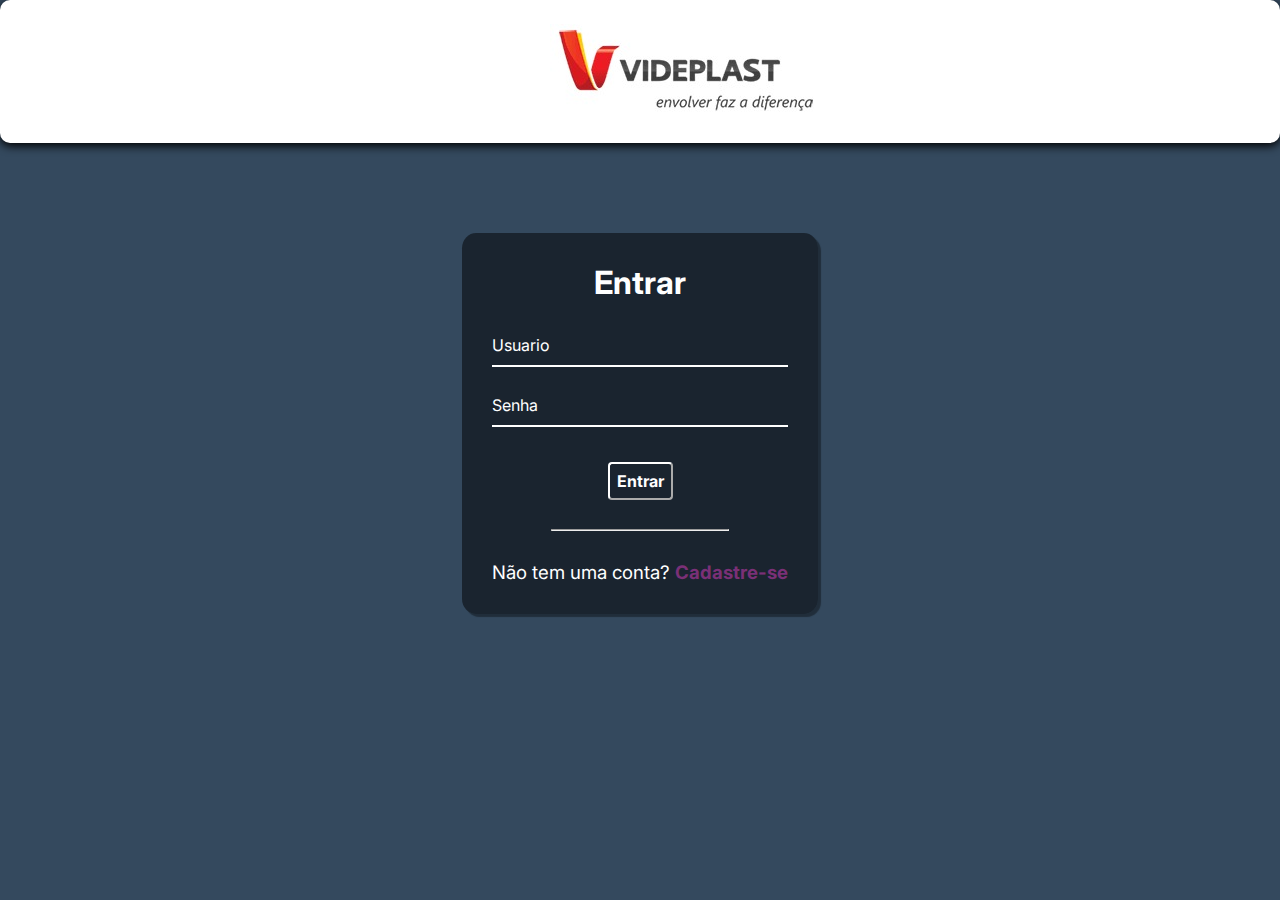
<file: index.html>
<!DOCTYPE html>
<html lang="en">
  <head>
    <meta charset="UTF-8" />
    <meta name="viewport" content="width=device-width, initial-scale=1.0" />
    <title>Videplast</title>
    <link rel="stylesheet" href="tela inicial/css/index.css" />
    
  </head>

  <body>
    <header>
      <div class="nav-bar">
        <div class="logo">
          <img src="img/Untitled.jpg" alt="" />
        </div>
      </div>
    </header>

    <div class="menu">
      <div class="button">
        <button class="btn" onclick="cadastro()">Cadastro</button>
        <button class="btn" onclick="relatorio()">Relatorio</button>
      </div>
    </div>

    <section> 
      <div class="box">
        <form action="">
            <fieldset>
                <legend><b>Registro</b></legend>
                <br>
                <div class="inputBox">
                    <input type="text" name="nome" id="nome" class="inputUser" required>
                    <label for="nome" class="labelInput">Veiculo:</label>
                </div>
                <br><br>
                <div class="inputBox">
                    <input type="text" name="email" id="email" class="inputUser" required>
                    <label for="email" class="labelInput">Placa:</label>
                </div>
                <br><br>
                <div class="inputBox">
                    <input type="tel" name="telefone" id="telefone" class="inputUser" required>
                    <label for="telefone" class="labelInput">Km de saida:</label>
                </div>
                <br><br>
                <div class="inputBox">
                    <input type="text" name="cidade" id="cidade" class="inputUser" required>
                    <label for="cidade" class="labelInput">Km de retorno:</label>
                </div>
                <br><br>
                <div class="inputBox">
                    <input type="text" name="estado" id="estado" class="inputUser" required>
                    <label for="estado" class="labelInput">Motorista:</label>
                </div>
                <br><br>
               
                <br><br>
                <input type="submit" name="submit" id="submit">
            </fieldset>
        </form>
    </div>
    </section>
    <script src="tela inicial/js/index.js"></script>
   
    
  </body>
</html>
</file>
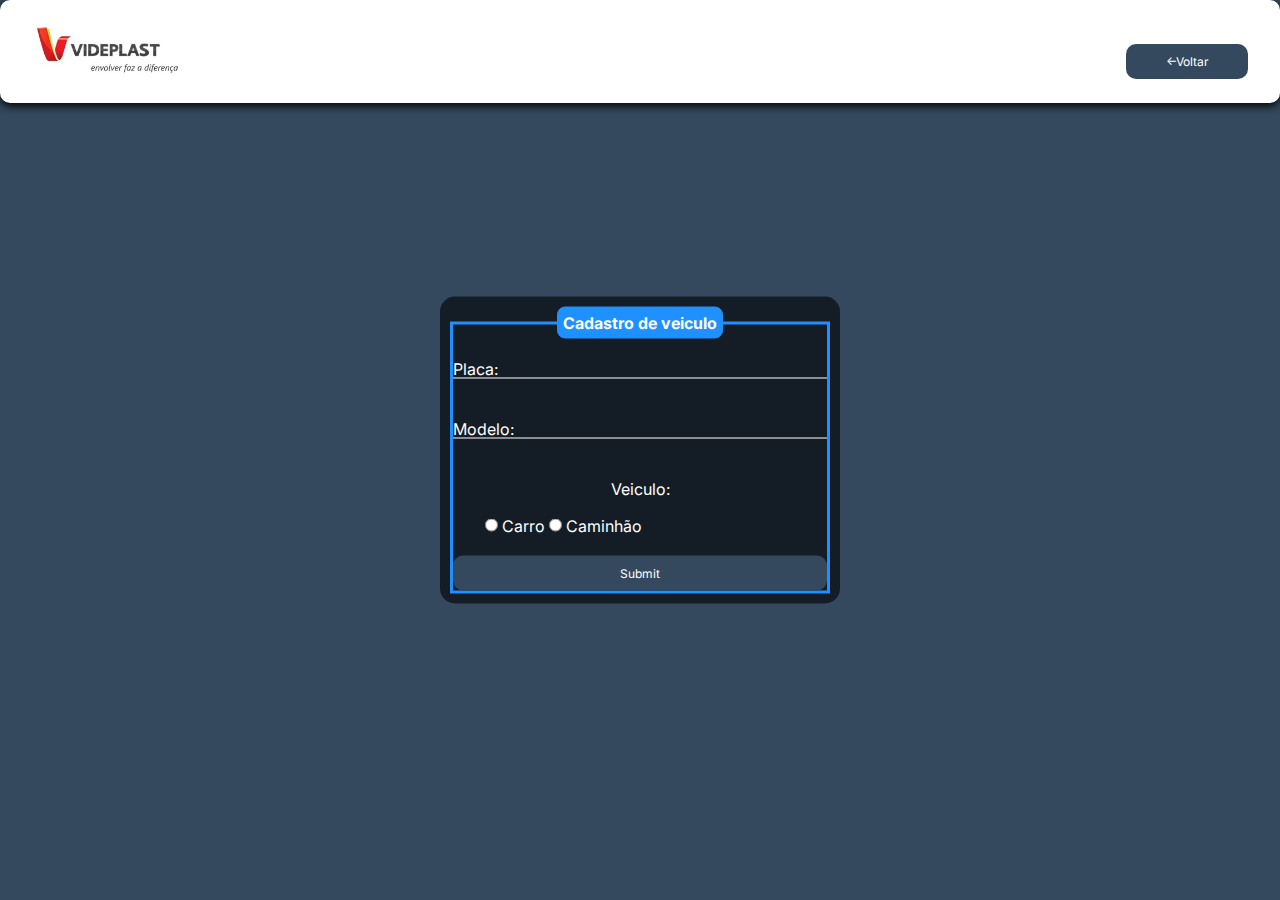
<file: cadastro/html/cadastro.html>
<!DOCTYPE html>
<html lang="en">
<head>
    <meta charset="UTF-8">
    <meta http-equiv="X-UA-Compatible" content="IE=edge">
    <meta name="viewport" content="width=device-width, initial-scale=1.0">
    <title>Videplast</title>
    <link rel="stylesheet" href="../css/cadastro.css">
   
</head>
<body>
    <header>
        <div class="nav-bar">
          <div class="logo">
            <img src="../../img/Untitled.jpg" alt="" />
          </div>
          <button class="voltar" onclick="voltar()"><-Voltar</button>
        </div>
      </header>

      <div class="box">
        <form action="">
            <fieldset>
                <legend><b>Cadastro de veiculo</b></legend>
                <br>
                <div class="inputBox">
                    <input type="text" name="nome" id="nome" class="inputUser" required>
                    <label for="nome" class="labelInput">Placa:</label>
                </div>
                <br><br>
                <div class="inputBox">
                    <input type="text" name="email" id="email" class="inputUser" required>
                    <label for="email" class="labelInput">Modelo:</label>
                </div>
                <br><br>
                
                <p>Veiculo:</p>

                <input type="radio" id="carro" name="genero" value="carro" required>
                <label for="carro">Carro</label>
                
                <input type="radio" id="caminhao" name="genero" value="caminhao" required>
                <label for="caminhao">Caminhão</label>
                <br>
                
                <input type="submit" name="submit" id="submit">
            </fieldset>
        </form>
    </div>

    <script src="../js/cadastro.js"></script>
</body>
</html>
</file>
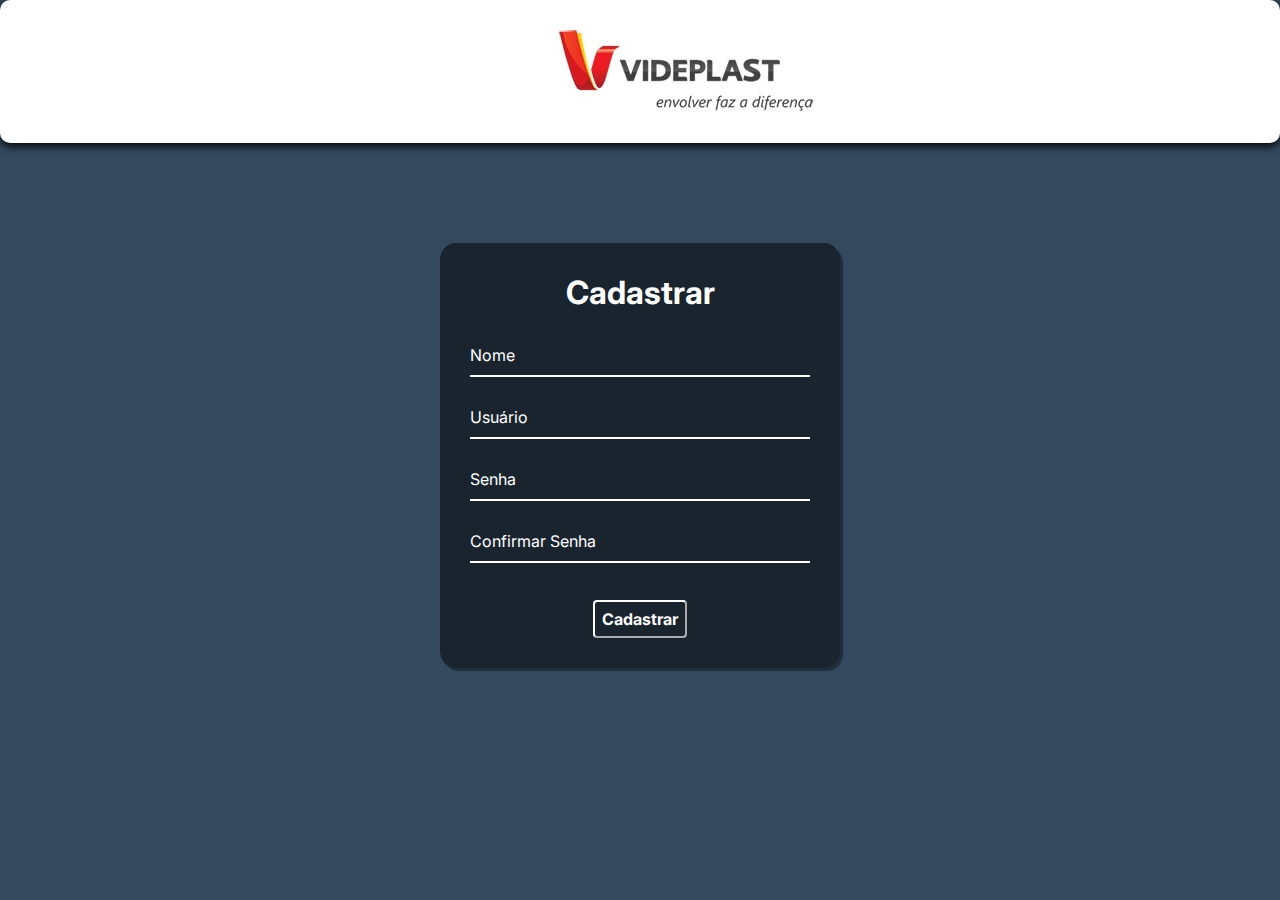
<file: login/html/cadastro.html>
<!DOCTYPE html>
<html lang="en">
<head>
    <meta charset="UTF-8">
    <meta http-equiv="X-UA-Compatible" content="IE=edge">
    <meta name="viewport" content="width=device-width, initial-scale=1.0">
    <title>Videplast</title>
    <link rel="stylesheet" href="../css/cadastro.css">
</head>
<body>
    <!-- Topo -->
    <header>
        <div class="nav-bar">
          <div class="logo">
            <img src="../../img/Untitled.jpg" alt="" />
          </div>
        </div>
      </header>
 <!--Fim topo -->

  <!-- Area de cadastro -->
    <div class="container">
        <div class="card">
          <h1>Cadastrar</h1>
  
          <div id="msgError"></div>
          <div id="msgSuccess"></div>
  
          <div class="label-float">
            <input type="text" id="nome" placeholder=" " required />
            <label id="labelNome" for="nome">Nome</label>
          </div>
  
          <div class="label-float">
            <input type="text" id="usuario" placeholder=" " required />
            <label id="labelUsuario" for="usuario">Usuário</label>
          </div>
  
          <div class="label-float">
            <input type="password" id="senha" placeholder=" " required />
            <label id="labelSenha" for="senha">Senha</label>
            <i id="verSenha" class="fa fa-eye" aria-hidden="true"></i>
          </div>
  
          <div class="label-float">
            <input type="password" id="confirmSenha" placeholder=" " required />
            <label id="labelConfirmSenha" for="confirmSenha"
              >Confirmar Senha</label
            >
            <i id="verConfirmSenha" class="fa fa-eye" aria-hidden="true"></i>
          </div>
  
          <div class="justify-center">
            <button onclick="cadastrar()">Cadastrar</button>
          </div>
        </div>
      </div>
  <!-- Fim area de cadastro -->
      <script src="../js/cadastro.js"></script>
</body>
</html>
</file>
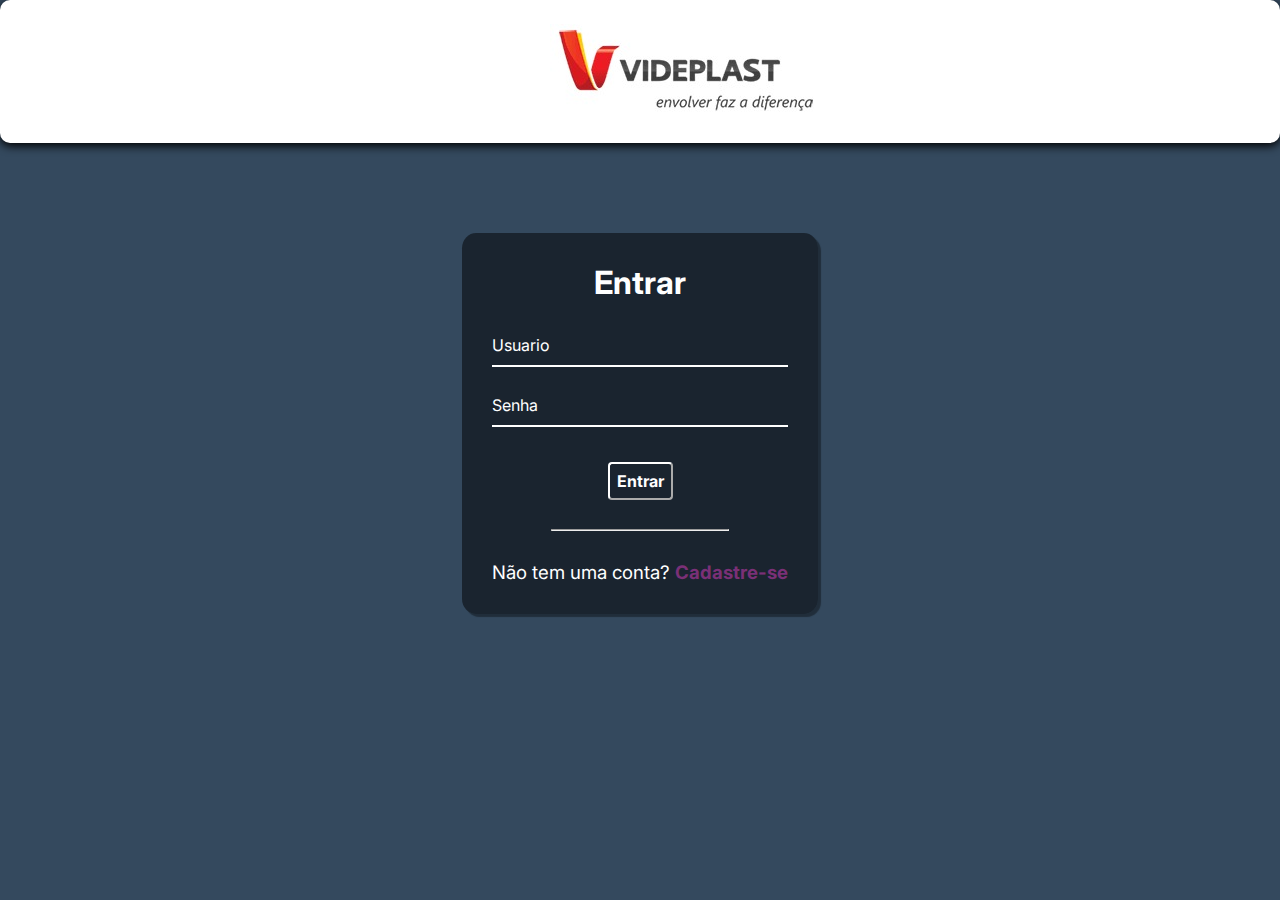
<file: login/html/login.html>
<!DOCTYPE html>
<html lang="en">
<head>
    <meta charset="UTF-8">
    <meta name="viewport" content="width=device-width, initial-scale=1.0">
    <title>Videplast</title>
    <link rel="stylesheet" href="../css/login.css">
</head>
<body>
    <!-- Cabeçalho  -->
    <header>
        <div class="nav-bar">
          <div class="logo">
            <img src="../../img/Untitled.jpg" alt="" />
          </div>
        </div>
      </header>

      <div class="container">
        <div class="card">
          <h1>Entrar</h1>
  
          <div id="msgError"></div>
  
          <div class="label-float">
            <input type="text" id="usuario" paceholder="" required />
            <label id="userLabel" for="usuario">Usuario</label>
          </div>
  
          <div class="label-float">
            <input type="password" id="senha" paceholder="" required />
            <label id="senhaLabel" for="senha">Senha</label>
            <i class="fa fa-eye" aria-hidden="true"></i>
          </div>
  
          <div class="justify-center">
            <button onclick="entrar()">Entrar</button>
          </div>
  
          <div class="justify-center">
            <hr />
          </div>
  
          <p>
            Não tem uma conta?
            <a href="cadastro.html"> Cadastre-se </a>
          </p>
        </div>
      </div>

      <script src="../js/login.js"></script>
</body>
</html>
</file>
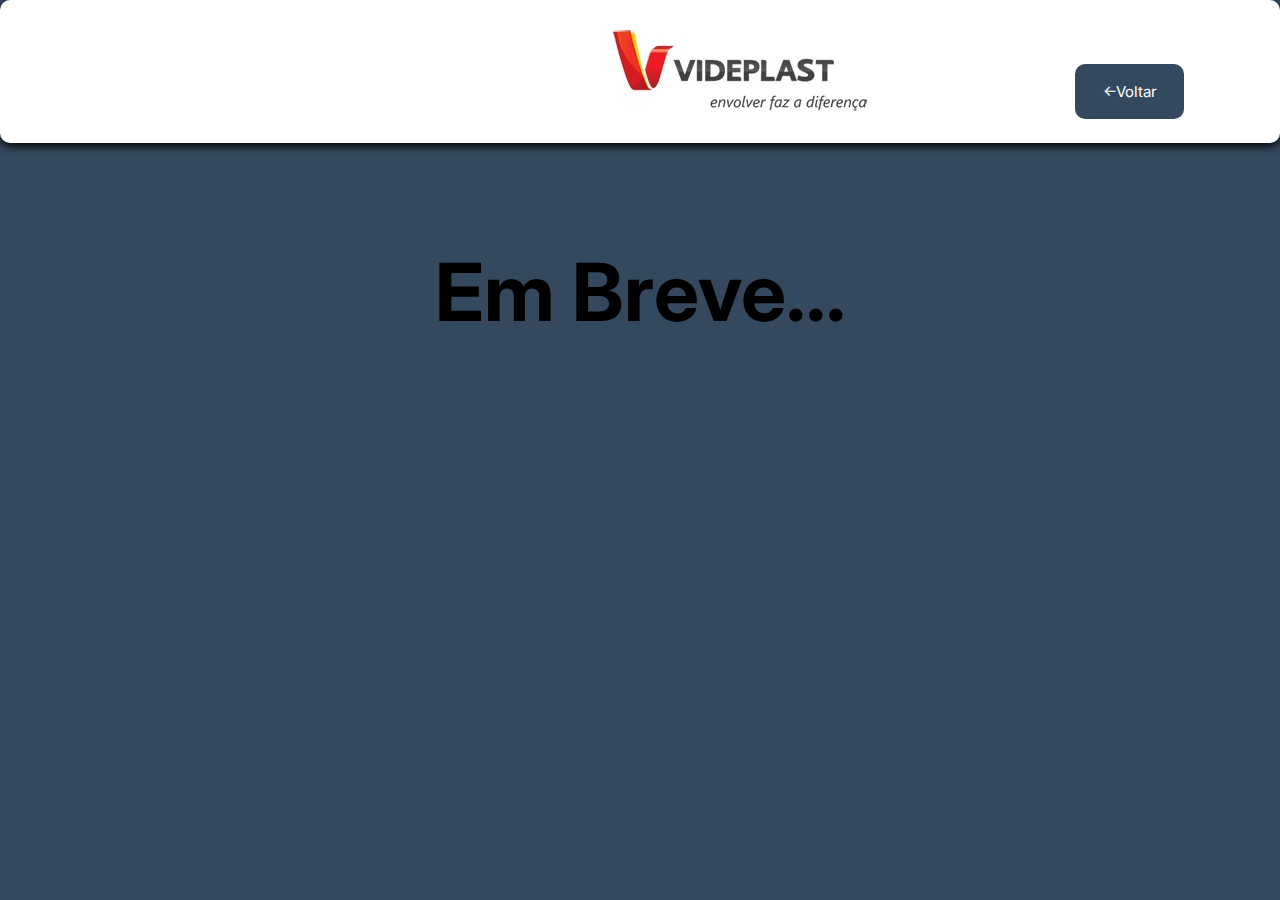
<file: relatorio/html/relatorio.html>
<!DOCTYPE html>
<html lang="en">
<head>
    <meta charset="UTF-8">
    <meta http-equiv="X-UA-Compatible" content="IE=edge">
    <meta name="viewport" content="width=device-width, initial-scale=1.0">
    <title>Videplast</title>
    <link rel="stylesheet" href="../css/relatorio.css">
</head>
<body>
    <header>
        <div class="nav-bar">
          <div class="logo">
            <img src="../../img/Untitled.jpg" alt="" />
          </div>
          <button class="voltar" onclick="voltar()"><-Voltar</button>
        </div>
      </header>

      <h1> Em Breve...</h1>
      <script src="../js/relatorio.js"></script>
</body>
</html>
</file>
<file: tela inicial/css/index.css>
@import url('https://fonts.googleapis.com/css2?family=Inter:wght@200;300;400;500&display=swap');

* {
    padding: 0;
    margin: 0;
    font-family: 'Inter', sans-serif;
    box-sizing: border-box;
}

body {
    background-color: #34495e;
}

/* Início NavBar */
header {
    background-color: #ffffff;
    box-shadow: 0px 3px 10px #000000;
    border-radius: 10px;
}

.nav-bar {
    display: flex;
    justify-content: space-between;
    padding: 1.5rem 6rem;
    border-radius: 50px;
}

.logo img {
    width: 100%;
    margin-left: 180%;
    transform: translate(-2rem, 0rem);
}

/*Fim nav-bar*/

.menu {
    margin-top: 50px;
    background-color: #ffffff;
    box-shadow: 0px 3px 10px #000000;
    padding: 1.5rem 6rem;
    display: flex;
    border-radius: 10px;
}

/*Menu*/
button {
    font-size: 15px;
    width: 110px;
    height: 30px;
    border-radius: 20px;
    text-align: center;
    cursor: pointer;
    background-color: #34495e;
    color: #000000;
}

.btn {
    transform: translate(29rem, 0rem);
}

.btn {
    background-color: transparent;
    border: 1px solid #000000;
    color: #000000;
}

.btn:hover {
    background-color: #566981;
    border: 1px solid #566981;
}

/*Fim Menu*/

/*Registro*/

.box {
    color: white;
    position: absolute;
    top: 90%;
    left: 50%;
    transform: translate(-50%, -50%);
    background-color: rgba(0, 0, 0, 0.6);
    padding: 15px;
    border-radius: 15px;
    width: 90%; /* Ajuste a largura para telas menores */
    max-width: 400px; /* Defina uma largura máxima para evitar que fique muito largo */
    margin: 0 auto; /* Centralize horizontalmente */
}

fieldset {
    border: 3px solid dodgerblue;
}

legend {
    border: 1px solid dodgerblue;
    padding: 10px;
    text-align: center;
    background-color: dodgerblue;
    border-radius: 8px;
}

.inputBox {
    position: relative;
}

.inputUser {
    background: none;
    border: none;
    border-bottom: 1px solid white;
    outline: none;
    color: white;
    font-size: 15px;
    width: 100%;
    letter-spacing: 2px;
}

.labelInput {
    position: absolute;
    top: 0px;
    left: 0px;
    pointer-events: none;
    transition: .5s;
}

.inputUser:focus ~ .labelInput,
.inputUser:valid ~ .labelInput {
    top: -20px;
    font-size: 12px;
    color: dodgerblue;
}

#data_nascimento {
    border: none;
    padding: 8px;
    border-radius: 10px;
    outline: none;
    font-size: 15px;
}

#submit {
    background-color: #34495e;
    width: 100%; /* Ajuste a largura para telas menores */
    max-width: 500px; /* Defina uma largura máxima */
    margin: 20px auto; /* Centralize horizontalmente */
    border: none;
    padding: 15px;
    color: white;
    font-size: 15px;
    cursor: pointer;
    border-radius: 10px;
}

#submit:hover {
    background-color: rgb(0, 80, 172);
}

@media (max-width: 768px) {
    .nav-bar {
        padding: 1.5rem 1rem;
    }

    .logo img {
        margin-left: 0;
        transform: none;
    }

    .menu {
        padding: 1.5rem 1rem;
    }

    .btn {
        
        transform: none;
    }

    .box {
        top: 35rem;
        width: 90%;
    }

    #submit {
        width: 100%;
    }
}
</file>
<file: cadastro/css/cadastro.css>
@import url('https://fonts.googleapis.com/css2?family=Inter:wght@200;300;400;500&display=swap');

* {
    padding: 0;
    margin: 0;
    font-family: 'Inter', sans-serif;
    box-sizing: border-box;
}

body {
    background-color: #34495e;
}

/* Inicio NavBar */
header {
    background-color: #ffffff;
    box-shadow: 0px 3px 10px #000000;
    border-radius: 10px;
}

.nav-bar {
    display: flex;
    justify-content: space-between;
    padding: 1.5rem 2rem; /* Adjust padding for smaller screens */
    border-radius: 10px;
}

.logo img {
    width: 100%;
    max-width: 150px; /* Limit logo size for smaller screens */
    margin-left: 0px;
    transform: none;
}

.voltar {
    background-color: #34495e;
    width: 10%;
    margin-left: 1rem; /* Adjust margin for smaller screens */
    margin-top: 20px; /* Adjust margin for smaller screens */
    border: none;
    padding: 10px;
    color: white;
    font-size: 12px; /* Adjust font size for smaller screens */
    cursor: pointer;
    border-radius: 10px;
}

.box {
    color: white;
    position: absolute;
    top: 50%;
    left: 50%;
    transform: translate(-50%, -50%);
    background-color: rgba(0, 0, 0, 0.6);
    padding: 10px;
    border-radius: 15px;
    width: 80%; /* Adjust width for smaller screens */
    max-width: 400px; /* Limit maximum width for smaller screens */
}

fieldset {
    border: 3px solid dodgerblue;
}

legend {
    border: 1px solid dodgerblue;
    padding: 5px;
    text-align: center;
    background-color: dodgerblue;
    border-radius: 8px;
}

.inputBox {
    position: relative;
}

.inputUser {
    background: none;
    border: none;
    border-bottom: 1px solid white;
    outline: none;
    color: white;
    font-size: 12px; /* Adjust font size for smaller screens */
    width: 100%;
    letter-spacing: 2px;
    justify-content: center;
}

.labelInput {
    position: absolute;
    top: 0px;
    left: 0px;
    pointer-events: none;
    transition: 0.5s;
}

.inputUser:focus ~ .labelInput,
.inputUser:valid ~ .labelInput {
    top: -10px; /* Adjust top position for smaller screens */
    font-size: 10px; /* Adjust font size for smaller screens */
    color: dodgerblue;
}

#submit {
    background-color: #34495e;
    width: 100%; /* Adjust width for smaller screens */
    margin-right: 1rem; /* Adjust margin for smaller screens */
    margin-top: 20px; /* Adjust margin for smaller screens */
    border: none;
    padding: 10px;
    color: white;
    font-size: 12px; /* Adjust font size for smaller screens */
    cursor: pointer;
    border-radius: 10px;
   
}

p {
    font-size: 16px; /* Adjust font size for smaller screens */
    text-align: center;
}

#carro {
    margin-top: 20px;
    margin-left: 2rem; /* Adjust margin for smaller screens */
}

/* Media Queries for Responsiveness */
@media screen and (max-width: 768px) {
    .nav-bar {
        padding: 1.5rem 1rem; /* Adjust padding for smaller screens */
    }
    
    .logo img {
        max-width: 100px; /* Limit logo size for smaller screens */
    }
    
    .voltar {
        width: 20%;
        font-size: 10px; /* Adjust font size for smaller screens */
    }
    
    .box {
        width: 90%; /* Adjust width for smaller screens */
        max-width: 300px; /* Limit maximum width for smaller screens */
    }
    
    .inputUser {
        font-size: 10px; /* Adjust font size for smaller screens */
    }
    
    #submit {
        width: 100%; /* Adjust width for smaller screens */
        font-size: 10px; /* Adjust font size for smaller screens */
    }
    
    p {
        font-size: 14px; /* Adjust font size for smaller screens */
    }
    
    #carro {
        margin-left: 1rem; /* Adjust margin for smaller screens */
    }
}
</file>
<file: login/css/cadastro.css>
@import url('https://fonts.googleapis.com/css2?family=Inter:wght@200;300;400;500&display=swap');

* {
    padding: 0;
    margin: 0;
    font-family: 'Inter', sans-serif;
    box-sizing: border-box;
}

body {
    background-color: #34495e;
}

/* Início NavBar */
header {
    background-color: #ffffff;
    box-shadow: 0px 3px 10px #000000;
    border-radius: 10px;
}

.nav-bar {
    display: flex;
    justify-content: space-between;
    padding: 1.5rem 6rem;
    border-radius: 50px;
}

.logo img {
    width: 100%;
    margin-left: 180%;
    transform: translate(-2rem, 0rem);
}
/*Fim topo */

.container {
    display: flex;
    justify-content: center;
    width: 100%;
    margin-top: 100px;
  }
  
  .card {
    background-color: #00000080;
    padding: 30px;
    border-radius: 4%;
    box-shadow: 3px 3px 1px 0px #00000060;
    width: 400px;
  }
  
  h1{
    text-align: center;
    margin-bottom: 20px;
    color: #ffffff
  }
  
  .label-float input{
    width: 100%;
    padding: 5px 5px;
    display: inline-block;
    border: 0;
    border-bottom: 2px solid #ffffff;
    background-color: transparent;
    outline: none;
    min-width: 180px;
    font-size: 16px;
    transition: all .3s ease-out;
    border-radius: 0;
    
  }
  
  .label-float{
    position: relative;
    padding-top: 13px;
    margin-top: 5%;
    margin-bottom: 5%;
  }
  
  .label-float input:focus{
    border-bottom: 2px solid #ffffff;
  }
  
  .label-float label{
    color: #ffffff;
    pointer-events: none;
    position: absolute;
    top: 0;
    left: 0;
    margin-top: 13px;
    transition: all .3s ease-out;
  }
  
  .label-float input:focus + label,
  .label-float input:valid + label{
    font-size: 13px;
    margin-top: 0;
    color: #ffffff
  }
  
  button{
    background-color: transparent;
    border-color: #ffffff;
    color: #ffffff;
    padding: 7px;
    font-weight: bold;
    font-size: 12pt;
    margin-top: 20px;
    border-radius: 4px;
    cursor: pointer;
    outline: none;
    transition: all .4s ease-out;
  }
  
  button:hover{
    background-color: #34495e;
    color: #fff;
  }
  
  .justify-center{
    display: flex;
    justify-content: center;
  }
  
  .fa-eye{
    position: absolute;
    top: 15px;
    right: 10px;
    cursor: pointer;
    color: #0d009c;
  }
  
  #msgError{
    text-align: center;
    color: #ff0000;
    background-color: #ffbbbb;
    padding: 10px;
    border-radius: 4px;
    display: none;
  }
  
  #msgSuccess{
    text-align: center;
    color: #00bb00;
    background-color: #bbffbe;
    padding: 10px;
    border-radius: 4px;
    display: none;
  }
  
  @media (max-width: 768px) {
    .nav-bar {
        padding: 1.5rem 0.5rem; /* Espaçamento menor em telas pequenas */
    }

    .container {
        margin-top: 10px; /* Reduzir a margem superior em telas pequenas */
    }

    .card {
        max-width: 95%; /* Reduzir ainda mais a largura do cartão em telas pequenas */
    }
    .logo img{
        margin-left: 3rem;
    }
}
</file>
<file: login/css/login.css>
@import url('https://fonts.googleapis.com/css2?family=Inter:wght@200;300;400;500&display=swap');

* {
    padding: 0;
    margin: 0;
    font-family: 'Inter', sans-serif;
    box-sizing: border-box;
}

body {
    background-color: #34495e;
}

/* Início NavBar */
header {
    background-color: #ffffff;
    box-shadow: 0px 3px 10px #000000;
    border-radius: 10px;
}

.nav-bar {
    display: flex;
    justify-content: space-between;
    padding: 1.5rem 6rem;
    border-radius: 50px;
}

.logo img {
    width: 100%;
    margin-left: 180%;
    transform: translate(-2rem, 0rem);
}

/*card de login*/
  .container {
    display: flex;
    justify-content: center;
    width: 100%;
    margin-top: 90px;
  }
  
  .card {
    background-color: #00000080;
    padding: 30px;
    border-radius: 4%;
    box-shadow: 3px 3px 1px 0px #00000060
  }
  
  h1{
    text-align: center;
    margin-bottom: 20px;
    color: #ffffff
  }
  
  .label-float input{
    width: 100%;
    padding: 5px 5px;
    display: inline-block;
    border: 0;
    border-bottom: 2px solid #ffffff;
    background-color: transparent;
    outline: none;
    min-width: 180px;
    font-size: 16px;
    transition: all .3s ease-out;
    border-radius: 0;
    
  }
  
  .label-float{
    position: relative;
    padding-top: 13px;
    margin-top: 5%;
    margin-bottom: 5%;
  }
  
  .label-float input:focus{
    border-bottom: 2px solid #ffffff;
  }
  
  .label-float label{
    color: #ffffff;
    pointer-events: none;
    position: absolute;
    top: 0;
    left: 0;
    margin-top: 13px;
    transition: all .3s ease-out;
  }
  
  .label-float input:focus + label,
  .label-float input:valid + label{
    font-size: 13px;
    margin-top: 0;
    color: #ffffff
  }
  
  button{
    background-color: transparent;
    border-color: #ffffff;
    color: #ffffff;
    padding: 7px;
    font-weight: bold;
    font-size: 12pt;
    margin-top: 20px;
    border-radius: 4px;
    cursor: pointer;
    outline: none;
    transition: all .4s ease-out;
  }
  
  button:hover{
    background-color: #34495e;
    color: #fff;
  }
  
  .justify-center{
    display: flex;
    justify-content: center;
  }
  
  hr{
    margin-top: 10%;
    margin-bottom: 10%;
    width: 60%;
  }
  
  p{
    color: #ffffff;
    font-size: 14pt;
    text-align: center;
  }
  
  a{
    color: #7a3077;
    font-weight: bold;
    text-decoration: none;
    transition: all .3s ease-out;
  }
  
  a:hover{
    color: #ffffff;
  }
  
  .fa-eye{
    position: absolute;
    top: 15px;
    right: 10px;
    cursor: pointer;
    color: #272262;
  }
  
   #msgError{
    text-align: center;
    color: #ff0000;
    background-color: #ffbbbb;
    padding: 10px;
    border-radius: 4px;
    display: none;
  }

  /*Fim card de login*/
  @media (max-width: 768px) {
  .nav-bar {
    padding: 1.5rem 0.5rem; /* Espaçamento menor em telas pequenas */
}

.container {
    margin-top: 10px; /* Reduzir a margem superior em telas pequenas */
}

.card {
    max-width: 95%; /* Reduzir ainda mais a largura do cartão em telas pequenas */
}
.logo img{
    margin-left: 3rem;
}
  }
</file>
<file: relatorio/css/relatorio.css>
@import url('https://fonts.googleapis.com/css2?family=Inter:wght@200;300;400;500&display=swap');
* {
    padding: 0;
    margin: 0;
    font-family: 'Inter', sans-serif;
    margin: 0; 
    padding: 0; 
    box-sizing: border-box;
}
body{
    background-color: #34495e;
}
/* Inicio NavBar */
header {
    background-color: #ffffff;
    box-shadow: 0px 3px 10px #000000;
    border-radius: 10px;
}

.nav-bar {
    display: flex;
    justify-content: space-between;
    padding: 1.5rem 6rem;
    border-radius: 50px;
   
}

.logo img {
   width: 100%;
   margin-left: 200%;
   transform: translate(-2rem, 0rem);
}

.voltar{
    background-color: #34495e;
    width: 10%;
    margin-left: 10rem;
    margin-top: 40px;
    border: none;
    padding: 15px;
    color: white;
    font-size: 15px;
    cursor: pointer;
    border-radius: 10px;
}

.voltar:hover{
    background-color: rgb(0, 80, 172);
}

h1{
    text-align: center;
    margin-top: 100px;
    font-size: 80px;
}

@media screen and (max-width: 768px) {
    .nav-bar {
        padding: 1.5rem 2rem; /* Reduza o espaçamento horizontal */
    }

    .logo img {
        margin-left: -30px; /* Reduza o deslocamento */
        transform: translate(0, 0);
    }

    .voltar {
        width: 50%; /* Ajuste a largura para telas pequenas */
        margin: 10px auto; /* Centralize horizontalmente e adicione margem superior */
        
    }

    h1 {
        font-size: 40px; /* Reduza o tamanho da fonte para telas pequenas */
    }
}
</file>
